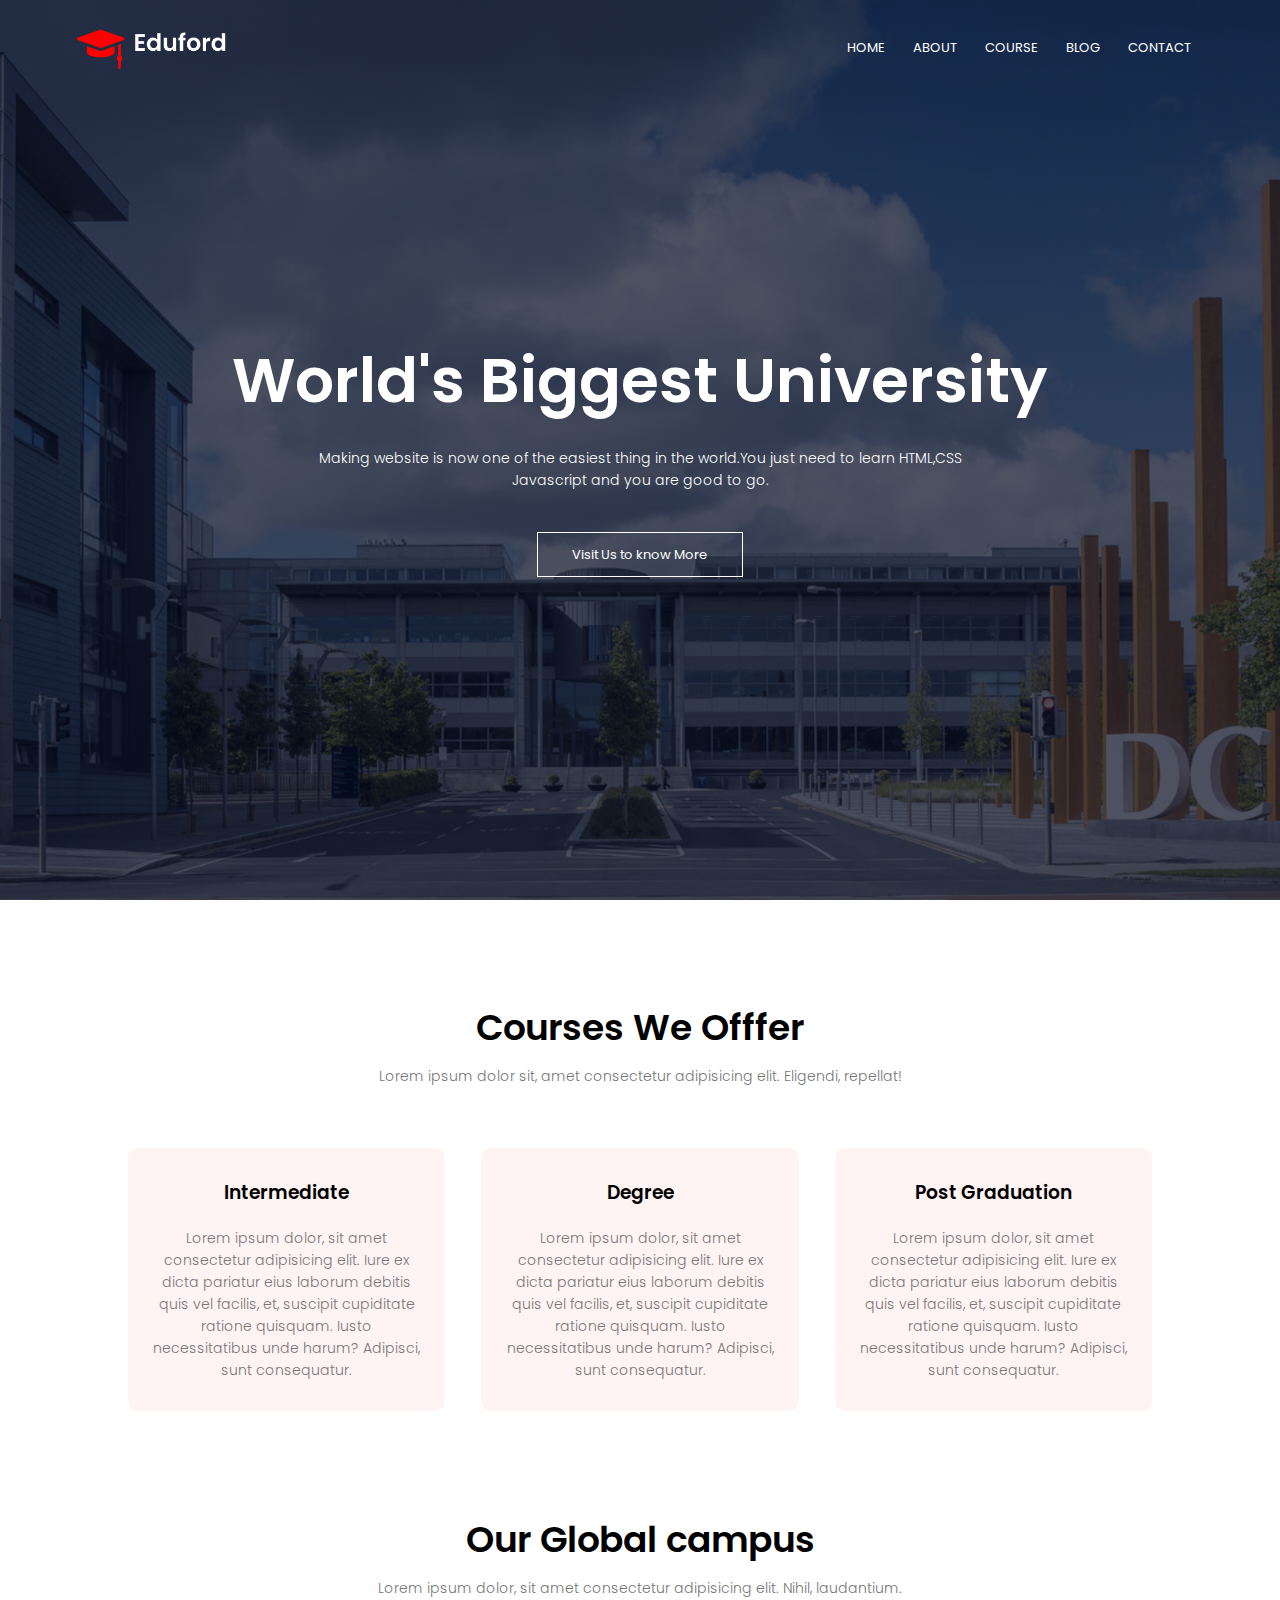
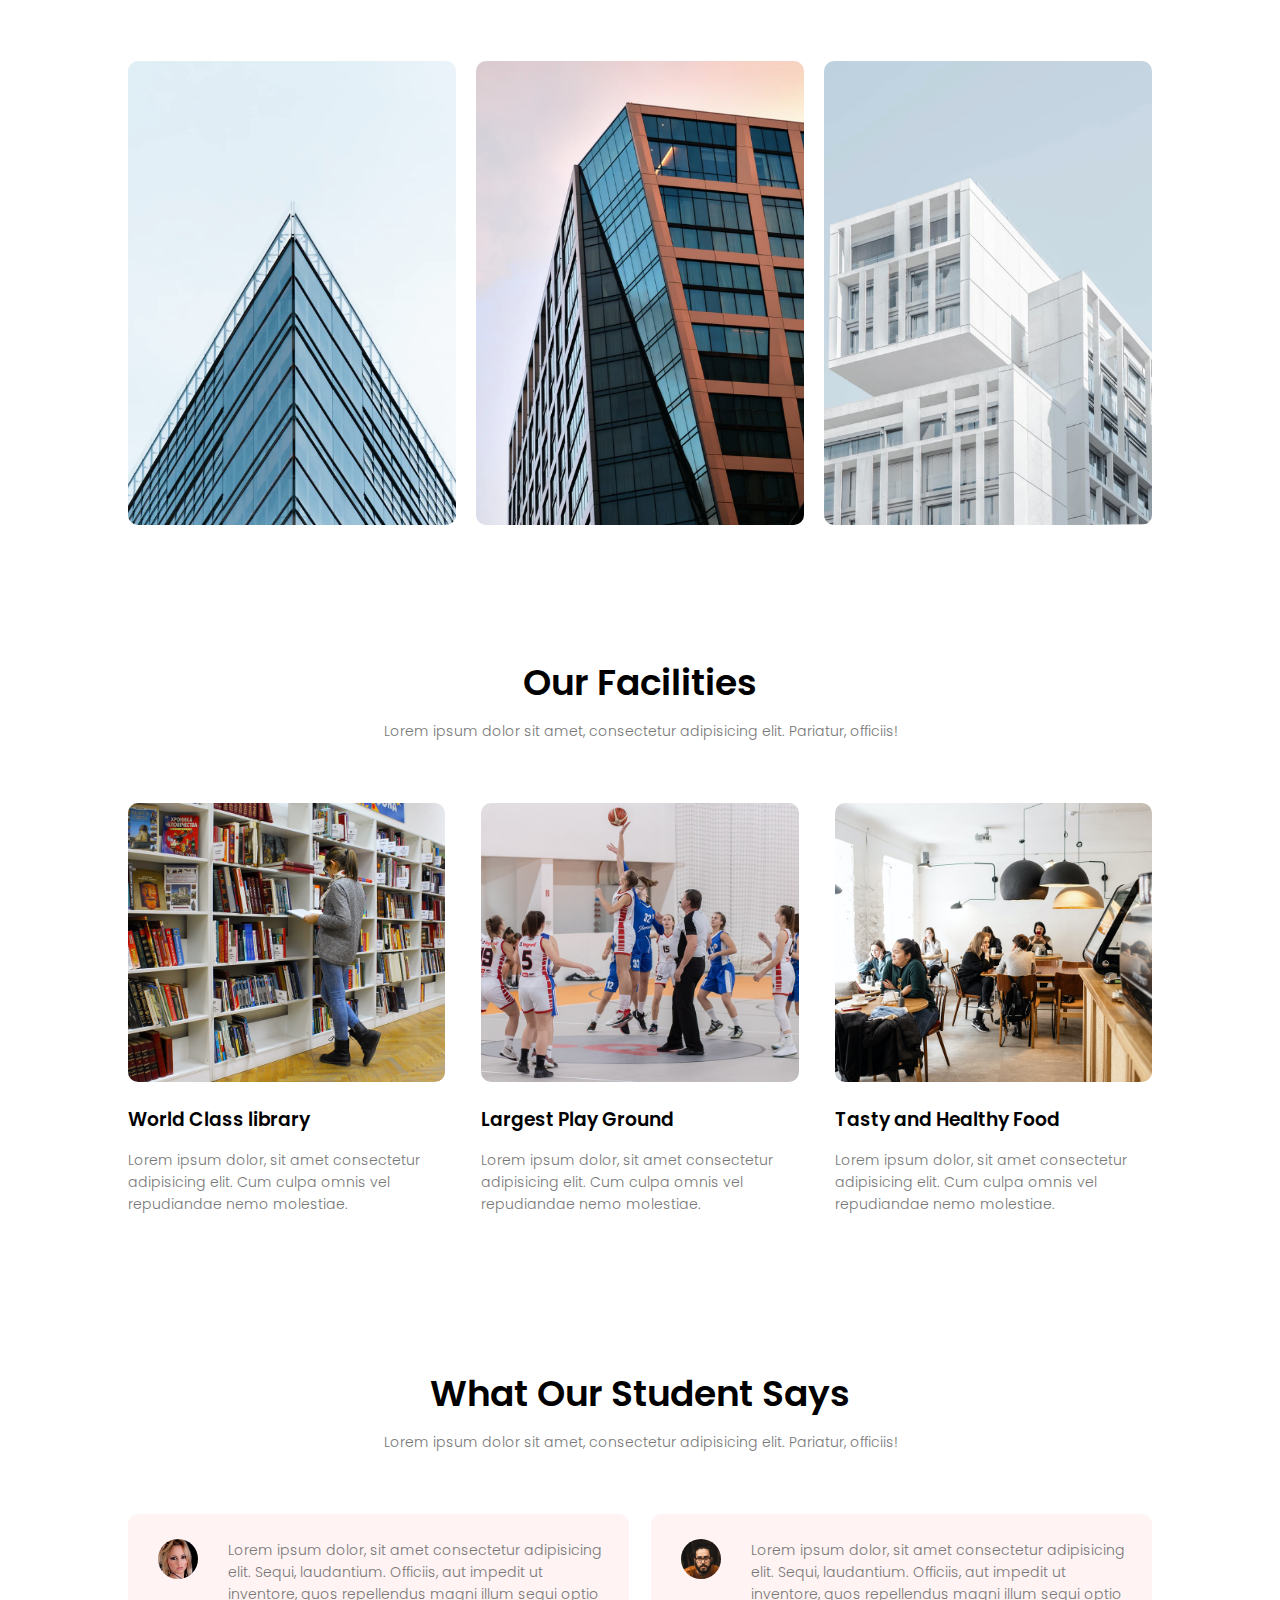
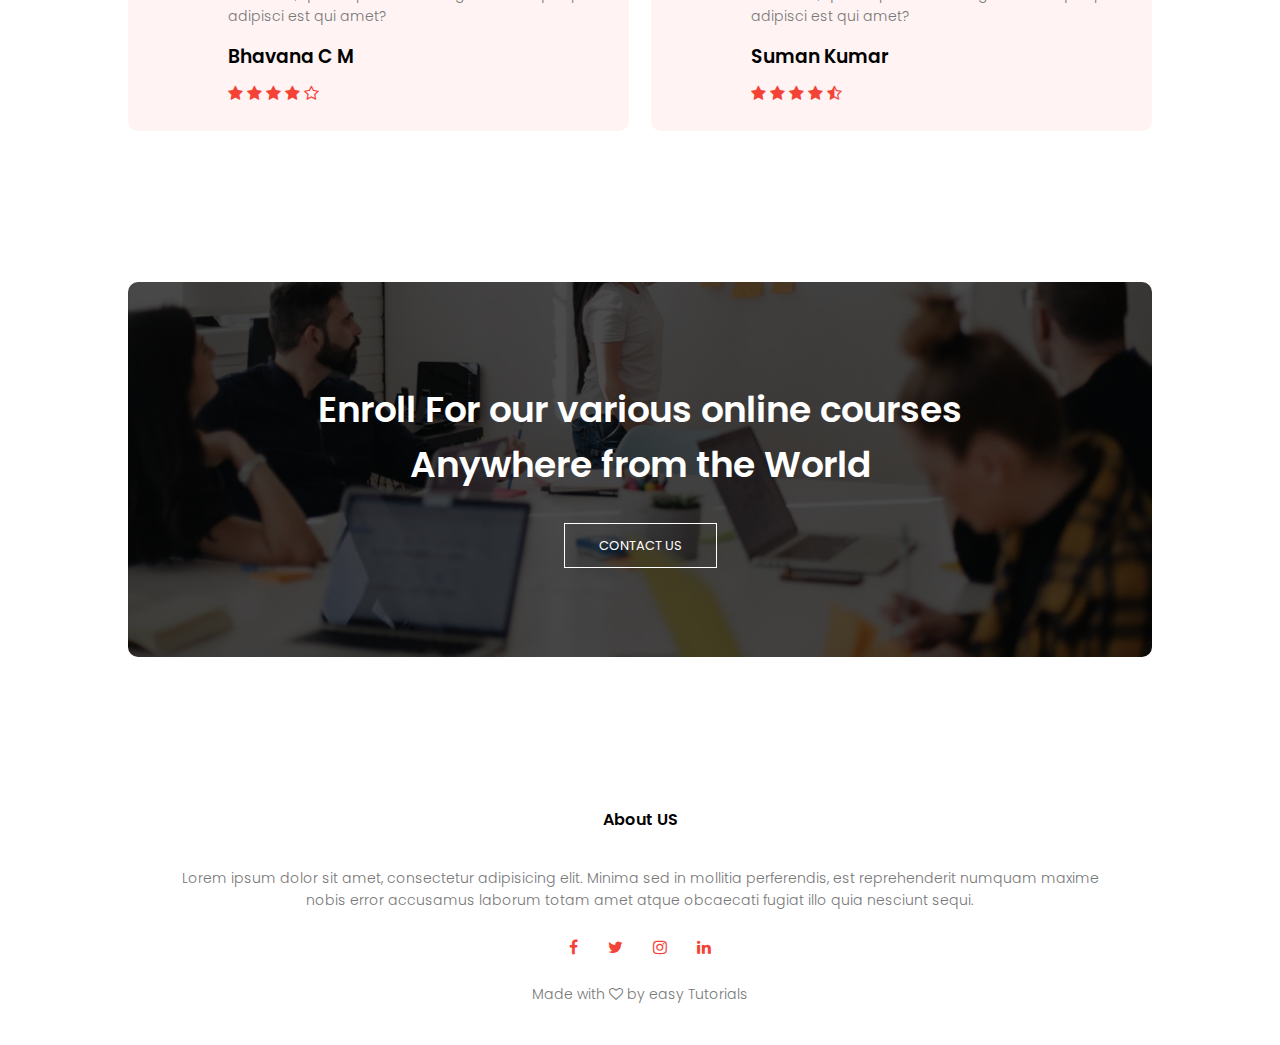
<file: index.html>
<!DOCTYPE html>
<html lang="en">
<head>
    <meta charset="UTF-8">
    <meta name="viewport" content="width=device-width, initial-scale=1.0">
    <link rel="stylesheet" href="style.css">
    <link rel="preconnect" href="https://fonts.googleapis.com">
<link rel="preconnect" href="https://fonts.gstatic.com">
<link href="https://fonts.googleapis.com/css2?family=Poppins:wght@300;400;600;700&display=swap" rel="stylesheet">
 <link rel="stylesheet" href="https://stackpath.bootstrapcdn.com/font-awesome/4.7.0/css/font-awesome.min.css">
</head>
<body>
    <section class="header">
        <nav>
            <a href="index.html"><img src="eduford_img/logo.png"></a>
            <div class="nav-links" id="navLinks">
                <i class="fa fa-times" onclick="hideMenu()"></i>
                <ul>
                    <li><a href="index.html">HOME </a></li>
                    <li><a href="about.html">ABOUT </a></li>
                    <li><a href="course.html">COURSE </a></li>
                    <li><a href="blog.html">BLOG </a></li>
                    <li><a href="contact.html">CONTACT </a></li>
                </ul>
            </div> 
            <i class="fa fa-bars" onclick="showMenu()"></i> 
        </nav>
        
<div class="text-box">
    <h1>World's Biggest University</h1>
    <p>Making website is now one of the easiest thing in the world.You just need to learn HTML,CSS<br>Javascript and you are good to go.</p>
    <a href="" class="hero-btn">Visit Us to know More</a>
</div>        
    </section>


    <!-----course-------->
    <section class="course">
        <h1> Courses We Offfer</h1>
        <P> Lorem ipsum dolor sit, amet consectetur adipisicing elit. Eligendi, repellat! </P>

        <div class="row">
            <div class="course-col">
                <h3>Intermediate</h3>
                <p>Lorem ipsum dolor, sit amet consectetur adipisicing elit. Iure ex dicta pariatur eius laborum debitis quis vel facilis, et, suscipit cupiditate ratione quisquam. Iusto necessitatibus unde harum? Adipisci, sunt consequatur.</p>
                 </div>
            <div class="course-col">
                <h3>Degree</h3>
                <p>Lorem ipsum dolor, sit amet consectetur adipisicing elit. Iure ex dicta pariatur eius laborum debitis quis vel facilis, et, suscipit cupiditate ratione quisquam. Iusto necessitatibus unde harum? Adipisci, sunt consequatur.</p>
                </div>
            <div class="course-col">
                <h3>Post Graduation</h3>
                <p>Lorem ipsum dolor, sit amet consectetur adipisicing elit. Iure ex dicta pariatur eius laborum debitis quis vel facilis, et, suscipit cupiditate ratione quisquam. Iusto necessitatibus unde harum? Adipisci, sunt consequatur.</p>
                </div>
        </div>

    </section>
<!------campus------->
<section class="campus">
    <h1> Our Global campus</h1>
    <p> Lorem ipsum dolor, sit amet consectetur adipisicing elit. Nihil, laudantium.</p>
    <div class="row">
        <div class="campus-col">
            <img src="eduford_img/london.png">
            <div class="layer">
                <h3>LONDON</h3>
            </div>
        </div>
        <div class="campus-col">
            <img src="eduford_img/newyork.png">
            <div class="layer">
                <h3>NEW YORK</h3>
            </div>
        </div>
        <div class="campus-col">
            <img src="eduford_img/washington.png">
            <div class="layer">
                <h3>WASHINGTON</h3>
            </div>
        </div>
    
    </div>
</section>

<!--------Facilitiessss-->
<section class="facilities">
    <h1> Our Facilities</h1>
    <p>Lorem ipsum dolor sit amet, consectetur adipisicing elit. Pariatur, officiis!</p>
    <div class="row">
        <div class="facilities-col">
            <img src="eduford_img/library.png">
            <h3> World Class library</h3>
            <p>Lorem ipsum dolor, sit amet consectetur adipisicing elit. Cum culpa omnis vel repudiandae nemo molestiae.</p>   
        </div>
        <div class="facilities-col">
            <img src="eduford_img/basketball.png">
            <h3> Largest Play Ground</h3>
            <p>Lorem ipsum dolor, sit amet consectetur adipisicing elit. Cum culpa omnis vel repudiandae nemo molestiae.</p>   
        </div>
        <div class="facilities-col">
            <img src="eduford_img/cafeteria.png">
            <h3> Tasty and Healthy Food</h3>
            <p>Lorem ipsum dolor, sit amet consectetur adipisicing elit. Cum culpa omnis vel repudiandae nemo molestiae.</p>   
        </div>
    </div>

</section>
<!-------testimonals--------->
<section class="testimonils">
    <h1> What Our Student Says</h1>
    <p>Lorem ipsum dolor sit amet, consectetur adipisicing elit. Pariatur, officiis!</p>
    <div class="row">
        <div class="testimonils-col">
            <img src="eduford_img/user1.jpg">
            <div>
                <p>Lorem ipsum dolor, sit amet consectetur adipisicing elit. Sequi, laudantium. Officiis, aut impedit ut inventore, quos repellendus magni illum sequi optio adipisci est qui amet?</p>
                <h3>Bhavana C M</h3>
                <i class="fa fa-star"></i>
                <i class="fa fa-star"></i>
                <i class="fa fa-star"></i>
                <i class="fa fa-star"></i>
                <i class="fa fa-star-o"></i>
            </div>
            </div>
            <div class="testimonils-col">
                <img src="eduford_img/user2.jpg">
                <div>
                    <p>Lorem ipsum dolor, sit amet consectetur adipisicing elit. Sequi, laudantium. Officiis, aut impedit ut inventore, quos repellendus magni illum sequi optio adipisci est qui amet?</p>
                    <h3>Suman Kumar</h3>
                    <i class="fa fa-star"></i>
                <i class="fa fa-star"></i>
                <i class="fa fa-star"></i>
                <i class="fa fa-star"></i>
                <i class="fa fa-star-half-o"></i>
                </div>
                </div>
    </div>
</section>


<!---------call to action------>
<section class="cta">
    <h1> Enroll For our various online courses <br>Anywhere from the World </h1>
    <a href="contact.html" class="hero-btn">CONTACT US</a>

</section>
<!---------Foooter5------>
<section class="footer">
    <h4>About US</h4>
    <p>Lorem ipsum dolor sit amet, consectetur adipisicing elit. Minima sed in mollitia perferendis, est reprehenderit numquam maxime<br> nobis error accusamus laborum totam amet atque obcaecati fugiat illo quia nesciunt sequi.</p>
    <div class="icons">
        <i class="fa fa-facebook"></i>
        <i class="fa fa-twitter"></i>
        <i class="fa fa-instagram"></i>
        <i class="fa fa-linkedin"></i>
    </div>
    <p> Made with <i class="fa fa-heart-o"></i> by easy Tutorials</p>
</section>






<!------------JavaScript toggle menu--------->

 <script>
    var navLinks= document.getElementById("navLinks");
    function showMenu(){
        navLinks.style.right="0"
    }
    function hideMenu(){
        navLinks.style.right="-200px"
    }


 </script>   
</body>
</html>
</file>
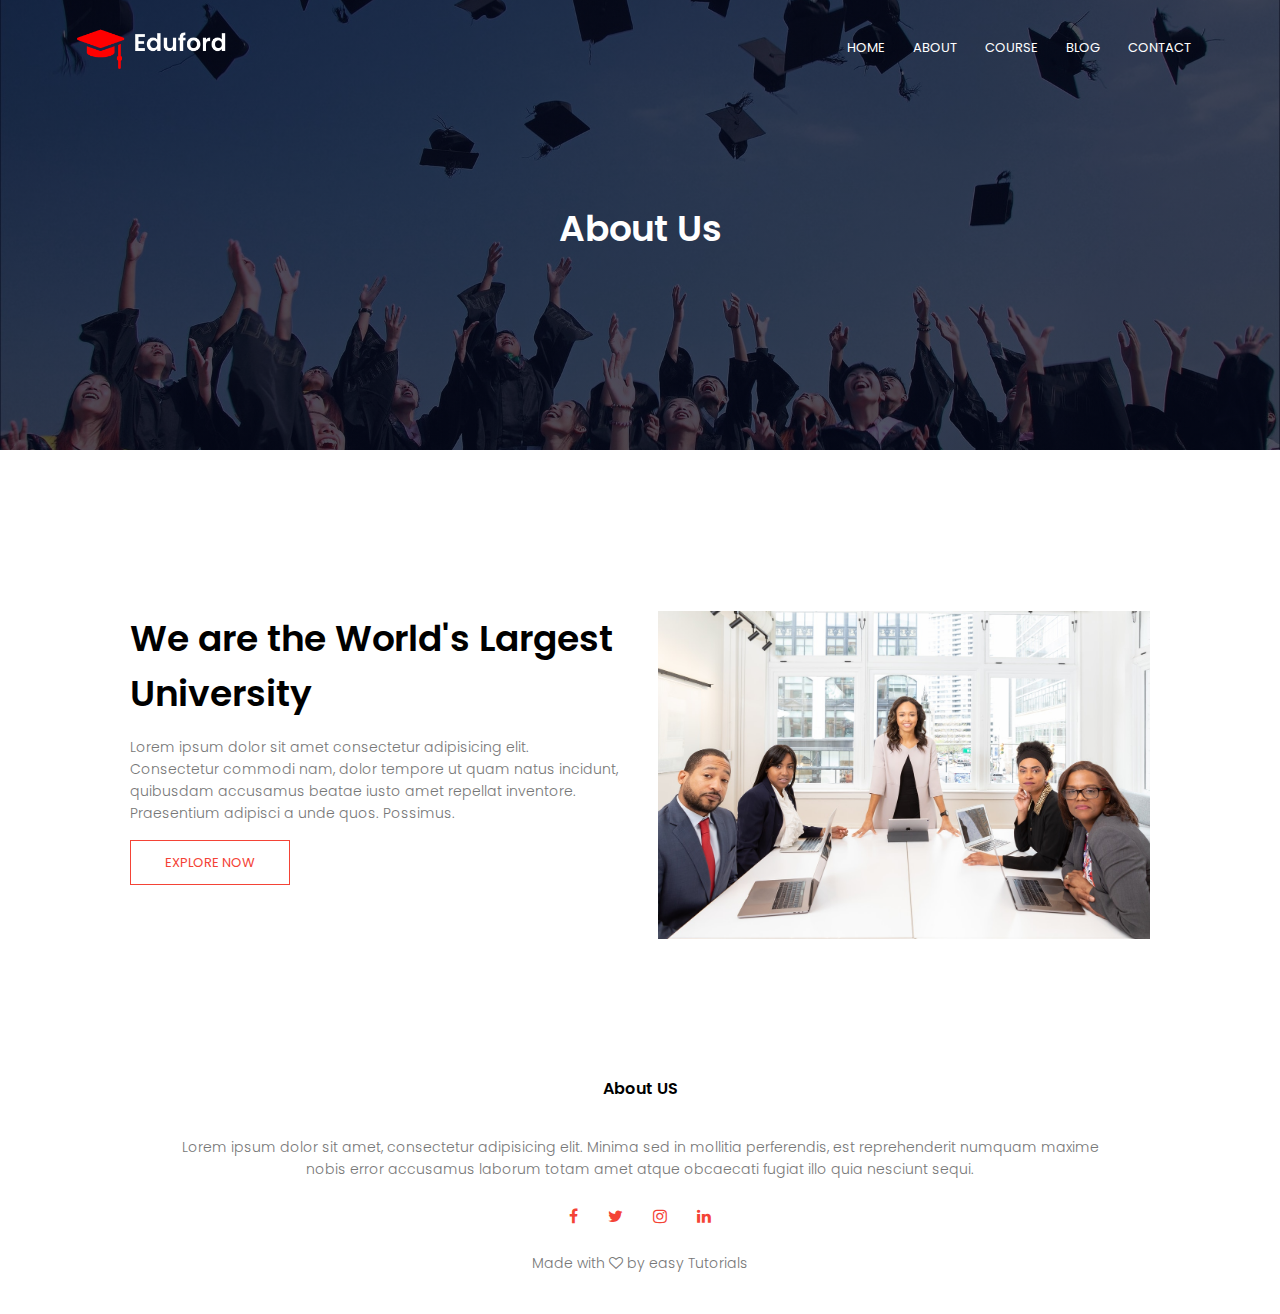
<file: about.html>
<!DOCTYPE html>
<html lang="en">
<head>
    <meta charset="UTF-8">
    <meta name="viewport" content="width=device-width, initial-scale=1.0">
    <link rel="stylesheet" href="style.css">
    <link rel="preconnect" href="https://fonts.googleapis.com">
<link rel="preconnect" href="https://fonts.gstatic.com">
<link href="https://fonts.googleapis.com/css2?family=Poppins:wght@300;400;600;700&display=swap" rel="stylesheet">
 <link rel="stylesheet" href="https://stackpath.bootstrapcdn.com/font-awesome/4.7.0/css/font-awesome.min.css">
</head>
<body>
    <section class="sub-header">
        <nav>
            <a href="index.html"><img src="eduford_img/logo.png"></a>
            <div class="nav-links" id="navLinks">
                <i class="fa fa-times" onclick="hideMenu()"></i>
                <ul>
                    <li><a href="index.html">HOME </a></li>
                    <li><a href="about.html">ABOUT </a></li>
                    <li><a href="course.html">COURSE </a></li>
                    <li><a href="blog.html">BLOG </a></li>
                    <li><a href="contact.html">CONTACT </a></li>
                </ul>
            </div> 
            <i class="fa fa-bars" onclick="showMenu()"></i> 
        </nav>
        <h1>About Us</h1>
    </section>
    <!----------about us content------>
    <section class="about-us">
        <div class="row">
            <div class="about-col">
                <h1>We are the World's Largest University</h1>
                <p>Lorem ipsum dolor sit amet consectetur adipisicing elit. Consectetur commodi nam, dolor tempore ut quam natus incidunt, quibusdam accusamus beatae iusto amet repellat inventore. Praesentium adipisci a unde quos. Possimus.</p>
                <a href="" class="hero-btn red-btn">EXPLORE NOW</a>
            </div>
            <div class="about-col">
                <img src="eduford_img/about.jpg">
            </div>
        </div>

    </section>

<!---------Foooter5------>
<section class="footer">
    <h4>About US</h4>
    <p>Lorem ipsum dolor sit amet, consectetur adipisicing elit. Minima sed in mollitia perferendis, est reprehenderit numquam maxime<br> nobis error accusamus laborum totam amet atque obcaecati fugiat illo quia nesciunt sequi.</p>
    <div class="icons">
        <i class="fa fa-facebook"></i>
        <i class="fa fa-twitter"></i>
        <i class="fa fa-instagram"></i>
        <i class="fa fa-linkedin"></i>
    </div>
    <p> Made with <i class="fa fa-heart-o"></i> by easy Tutorials</p>
</section>






<!------------JavaScript toggle menu--------->

 <script>
    var navLinks= document.getElementById("navLinks");
    function showMenu(){
        navLinks.style.right="0"
    }
    function hideMenu(){
        navLinks.style.right="-200px"
    }


 </script>   
</body>
</html>
</file>
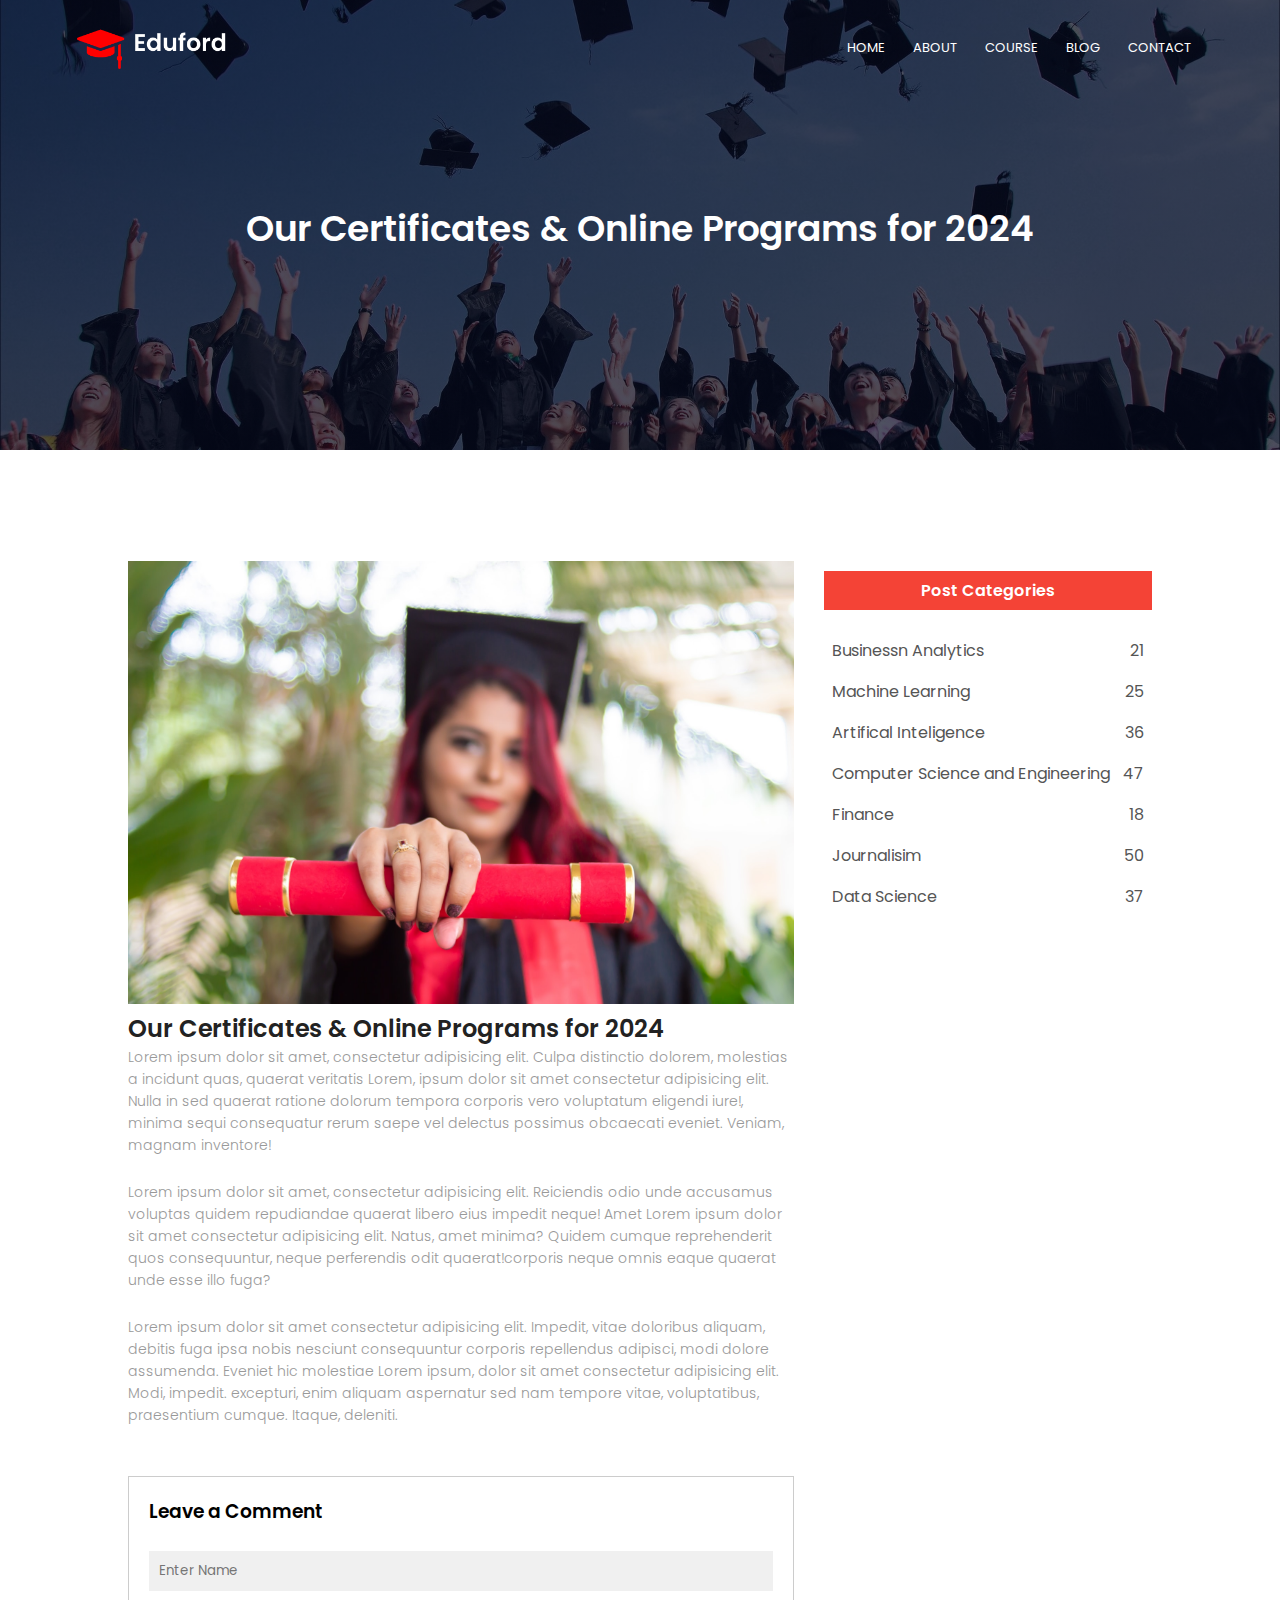
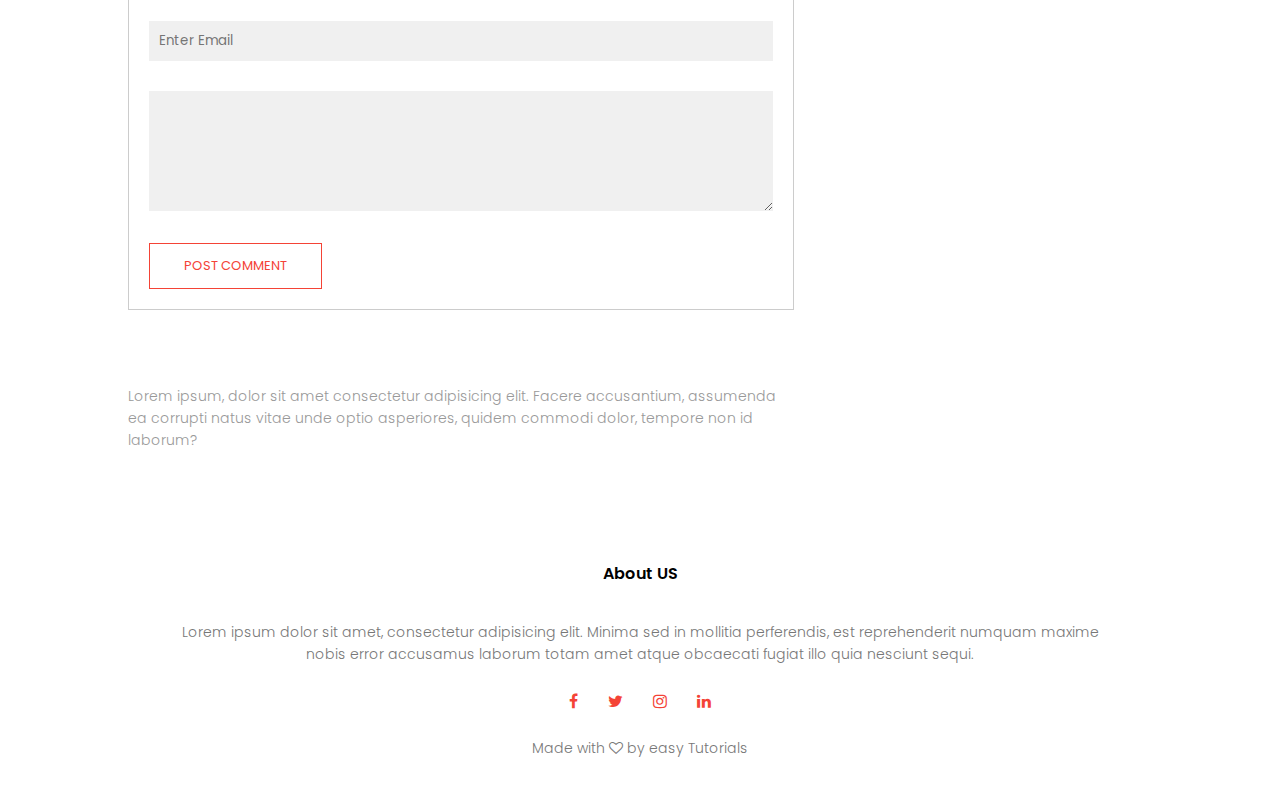
<file: blog.html>
<!DOCTYPE html>
<html lang="en">
<head>
    <meta charset="UTF-8">
    <meta name="viewport" content="width=device-width, initial-scale=1.0">
    <link rel="stylesheet" href="style.css">
    <link rel="preconnect" href="https://fonts.googleapis.com">
<link rel="preconnect" href="https://fonts.gstatic.com">
<link href="https://fonts.googleapis.com/css2?family=Poppins:wght@300;400;600;700&display=swap" rel="stylesheet">
 <link rel="stylesheet" href="https://stackpath.bootstrapcdn.com/font-awesome/4.7.0/css/font-awesome.min.css">
</head>
<body>
    <section class="sub-header">
        <nav>
            <a href="index.html"><img src="eduford_img/logo.png"></a>
            <div class="nav-links" id="navLinks">
                <i class="fa fa-times" onclick="hideMenu()"></i>
                <ul>
                    <li><a href="index.html">HOME </a></li>
                    <li><a href="about.html">ABOUT </a></li>
                    <li><a href="course.html">COURSE </a></li>
                    <li><a href="blog.html">BLOG </a></li>
                    <li><a href="contact.html">CONTACT </a></li>
                </ul>
            </div> 
            <i class="fa fa-bars" onclick="showMenu()"></i> 
        </nav>
        <h1>Our Certificates & Online Programs for 2024</h1>
    </section>   
<!------Blog page------->
<section class="blog-content">
    <div class="row">
        <div class="blog-left">
        <img src="eduford_img/certificate.jpg">
        <h2>Our Certificates & Online Programs for 2024</h2>
        <p>Lorem ipsum dolor sit amet, consectetur adipisicing elit. Culpa distinctio dolorem, molestias a incidunt quas, quaerat veritatis Lorem, ipsum dolor sit amet consectetur adipisicing elit. Nulla in sed quaerat ratione dolorum tempora corporis vero voluptatum eligendi iure!, minima sequi consequatur rerum saepe vel delectus possimus obcaecati eveniet. Veniam, magnam inventore!</p>
        <br>
        <p>Lorem ipsum dolor sit amet, consectetur adipisicing elit. Reiciendis odio unde accusamus voluptas quidem repudiandae quaerat libero eius impedit neque! Amet Lorem ipsum dolor sit amet consectetur adipisicing elit. Natus, amet minima? Quidem cumque reprehenderit quos consequuntur, neque perferendis odit quaerat!corporis neque omnis eaque quaerat unde esse illo fuga?</p>
        <br>
        <p>Lorem ipsum dolor sit amet consectetur adipisicing elit. Impedit, vitae doloribus aliquam, debitis fuga ipsa nobis nesciunt consequuntur corporis repellendus adipisci, modi dolore assumenda. Eveniet hic molestiae Lorem ipsum, dolor sit amet consectetur adipisicing elit. Modi, impedit. excepturi, enim aliquam aspernatur sed nam tempore vitae, voluptatibus, praesentium cumque. Itaque, deleniti.</p>
        <div class="comment-box">
            <h3>Leave a Comment</h3>
            <form class="comment-form">
                <input type="text" placeholder="Enter Name">
                <input type="email" placeholder="Enter Email">
                <textarea rows="5" placeholder="Your Comment">
                </textarea>
                <button type="submit" class="hero-btn red-btn">POST COMMENT</button>
            </form>
        </div>
        <br>
        <p>Lorem ipsum, dolor sit amet consectetur adipisicing elit. Facere accusantium, assumenda ea corrupti natus vitae unde optio asperiores, quidem commodi dolor, tempore non id laborum?</p>
   
    </div>
    <div class="blog-rigth">
    <h3>Post Categories</h3>
    <div>
        <span>Businessn Analytics</span>
        <span>21</span>
    </div>
    <div>
        <span>Machine Learning</span>
        <span>25</span>
    </div>
    <div>
        <span>Artifical Inteligence</span>
        <span>36</span>
    </div>
    <div>
        <span>Computer Science and Engineering</span>
        <span>47</span>
    </div>
    <div>
        <span>Finance</span>
        <span>18</span>
    </div>
    <div>
        <span>Journalisim</span>
        <span>50</span>
    </div>
    <div>
        <span>Data Science</span>
        <span>37</span>
    </div>
   </div>
</div>
</section>
<!---------Foooter5------>
<section class="footer">
    <h4>About US</h4>
    <p>Lorem ipsum dolor sit amet, consectetur adipisicing elit. Minima sed in mollitia perferendis, est reprehenderit numquam maxime<br> nobis error accusamus laborum totam amet atque obcaecati fugiat illo quia nesciunt sequi.</p>
    <div class="icons">
        <i class="fa fa-facebook"></i>
        <i class="fa fa-twitter"></i>
        <i class="fa fa-instagram"></i>
        <i class="fa fa-linkedin"></i>
    </div>
    <p> Made with <i class="fa fa-heart-o"></i> by easy Tutorials</p>
</section>



<!------------JavaScript toggle menu--------->

 <script>
    var navLinks= document.getElementById("navLinks");
    function showMenu(){
        navLinks.style.right="0"
    }
    function hideMenu(){
        navLinks.style.right="-200px"
    }


 </script>   
</body>
</html>
</file>
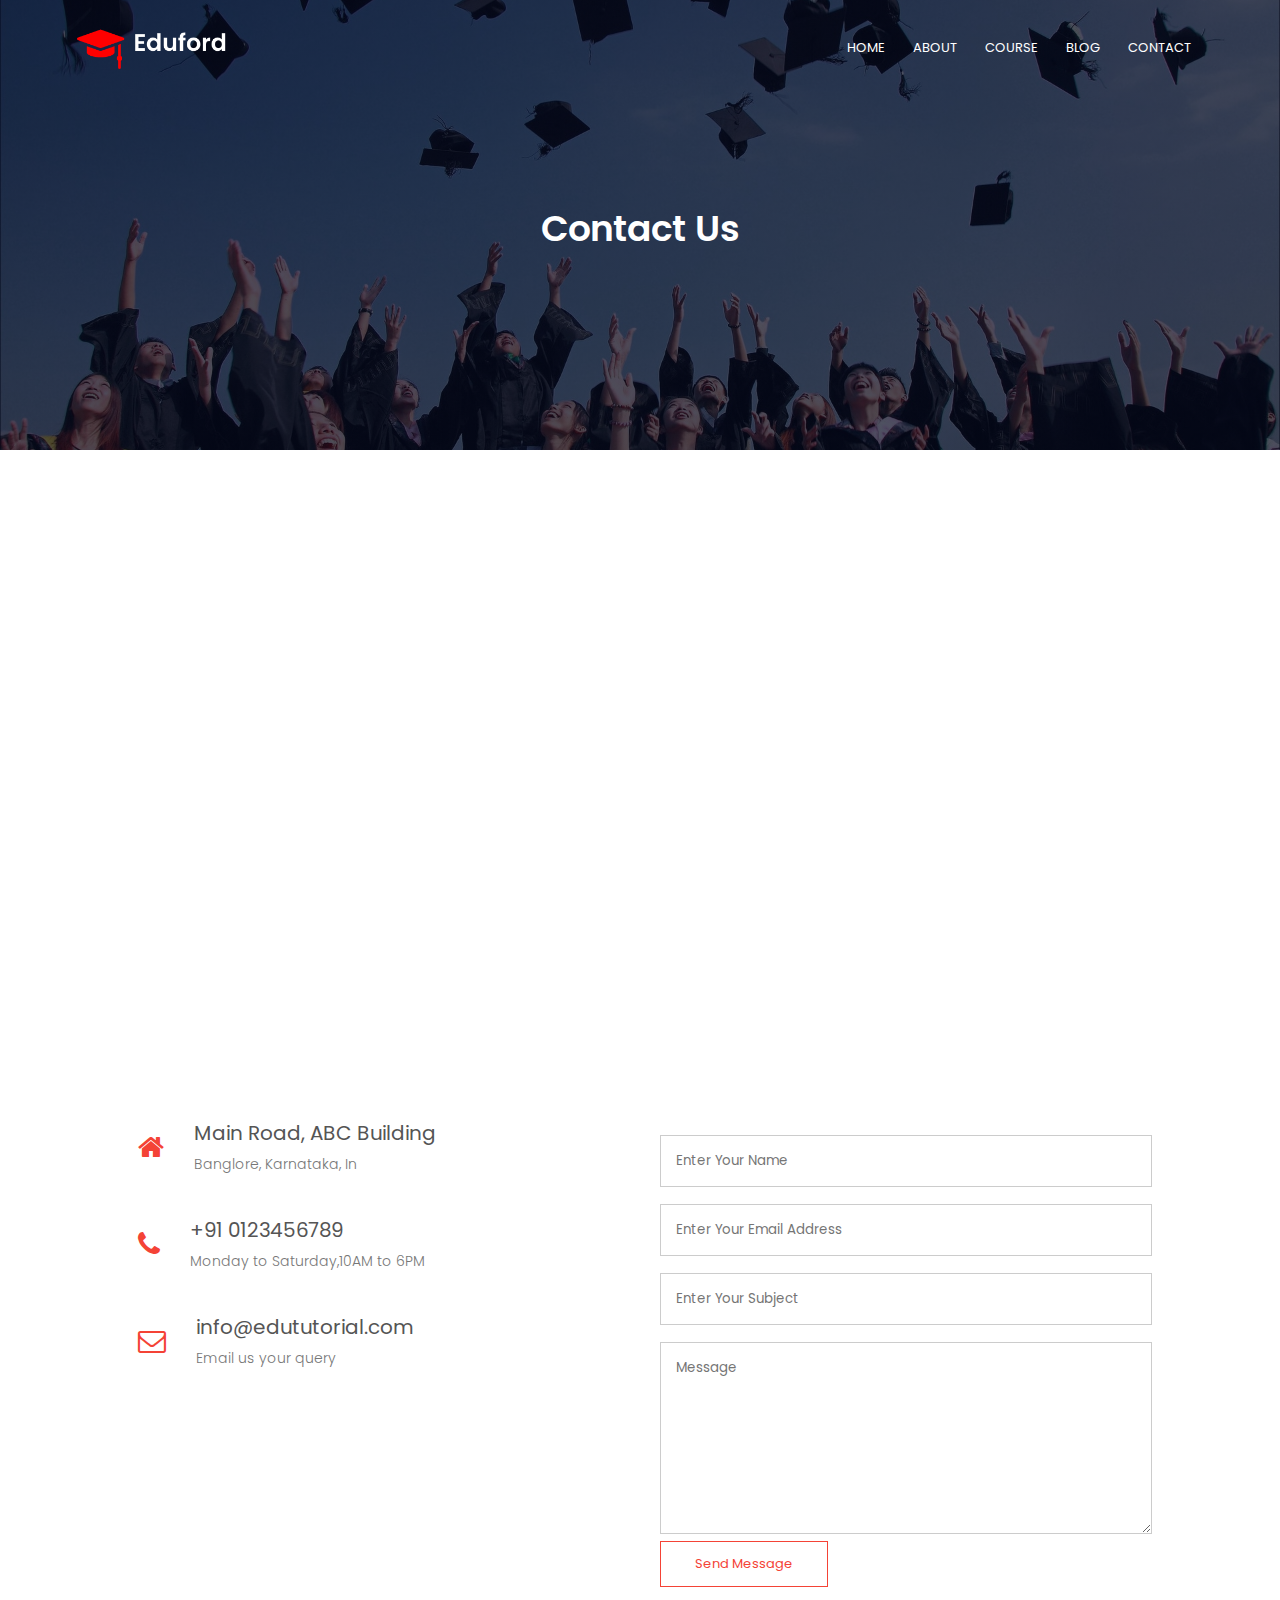
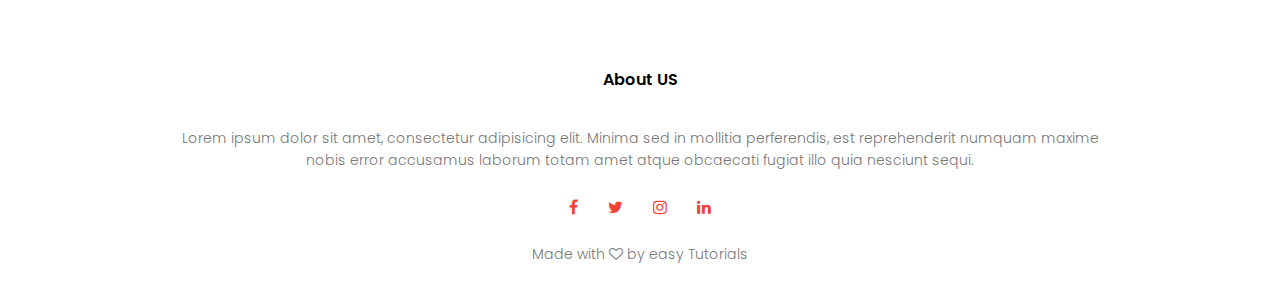
<file: contact.html>
<!DOCTYPE html>
<html lang="en">
<head>
    <meta charset="UTF-8">
    <meta name="viewport" content="width=device-width, initial-scale=1.0">
    <link rel="stylesheet" href="style.css">
    <link rel="preconnect" href="https://fonts.googleapis.com">
<link rel="preconnect" href="https://fonts.gstatic.com">
<link href="https://fonts.googleapis.com/css2?family=Poppins:wght@300;400;600;700&display=swap" rel="stylesheet">
 <link rel="stylesheet" href="https://stackpath.bootstrapcdn.com/font-awesome/4.7.0/css/font-awesome.min.css">
</head>
<body>
    <section class="sub-header">
        <nav>
            <a href="index.html"><img src="eduford_img/logo.png"></a>
            <div class="nav-links" id="navLinks">
                <i class="fa fa-times" onclick="hideMenu()"></i>
                <ul>
                    <li><a href="index.html">HOME </a></li>
                    <li><a href="about.html">ABOUT </a></li>
                    <li><a href="contact.html">COURSE </a></li>
                    <li><a href="blog.html">BLOG </a></li>
                    <li><a href="contact.html">CONTACT </a></li>
                </ul>
            </div> 
            <i class="fa fa-bars" onclick="showMenu()"></i> 
        </nav>
        <h1>Contact Us</h1>
    </section>
    <!----------conatct us content------>
    <section class="location">
        <iframe src="https://www.google.com/maps/embed?pb=!1m18!1m12!1m3!1d15549.710710175294!2d77.709312!3d13.0084149!2m3!1f0!2f0!3f0!3m2!1i1024!2i768!4f13.1!3m3!1m2!1s0x3bae11aeab858e35%3A0xf8f534df379561ed!2sCambridge%20Institute%20of%20Technology%20-%20CIT!5e0!3m2!1sen!2sin!4v1725689286253!5m2!1sen!2sin" width="600" height="450" style="border:0;" allowfullscreen="" loading="lazy" referrerpolicy="no-referrer-when-downgrade"></iframe>

    </section>
    <section class="contact-us">
        <div class="row">
        <div class="contact-col">
            <div>
                <i class="fa fa-home"></i>
                <span>
                    <h5>Main Road, ABC Building</h5>
                    <p>Banglore, Karnataka, In</p>
                </span>
            </div>
            <div>
                <i class="fa fa-phone"></i>
                <span>
                    <h5>+91 0123456789</h5>
                    <p>Monday to Saturday,10AM to 6PM</p>
                </span>
            </div>
            <div>
                <i class="fa fa-envelope-o"></i>
                <span>
                    <h5>info@edututorial.com</h5>
                    <p>Email us your query</p>
                </span>
                </div>
            </div>
            <div class="contact-col">
            <form action="form-handler.php" method="post">
                <input type="text" name="name" placeholder="Enter Your Name" required>
                <input type="email" email="email" placeholder="Enter Your Email Address" required>
                <input type="text" name="subject" placeholder="Enter Your Subject" required>
                <textarea rows="8" name="message" placeholder="Message" required></textarea>
                <button type="submit" class="hero-btn red-btn" >Send Message</button>
            </form>
        </div>
        </div>
    </section>
    
<!---------Foooter5------>
<section class="footer">
    <h4>About US</h4>
    <p>Lorem ipsum dolor sit amet, consectetur adipisicing elit. Minima sed in mollitia perferendis, est reprehenderit numquam maxime<br> nobis error accusamus laborum totam amet atque obcaecati fugiat illo quia nesciunt sequi.</p>
    <div class="icons">
        <i class="fa fa-facebook"></i>
        <i class="fa fa-twitter"></i>
        <i class="fa fa-instagram"></i>
        <i class="fa fa-linkedin"></i>
    </div>
    <p> Made with <i class="fa fa-heart-o"></i> by easy Tutorials</p>
</section>


<!------------JavaScript toggle menu--------->

 <script>
    var navLinks= document.getElementById("navLinks");
    function showMenu(){
        navLinks.style.right="0"
    }
    function hideMenu(){
        navLinks.style.right="-200px"
    }


 </script>   
</body>
</html>
</file>
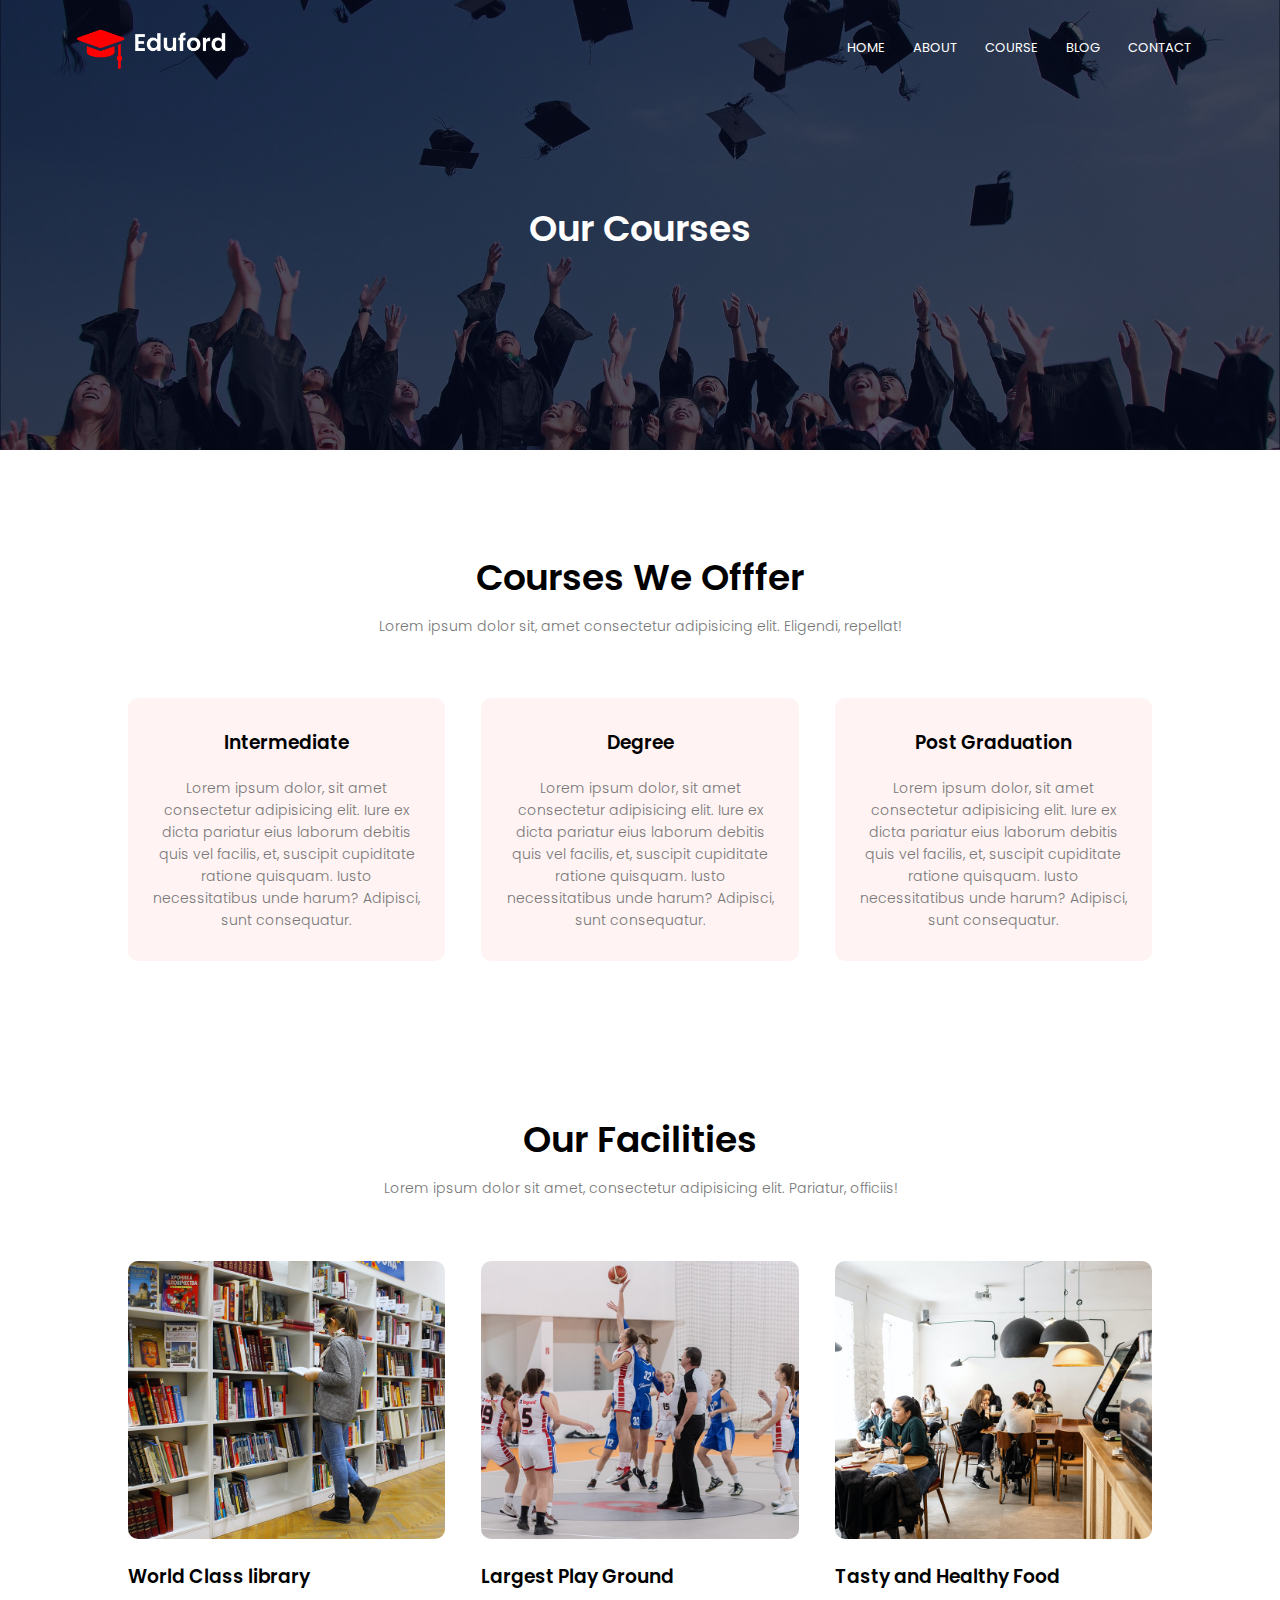
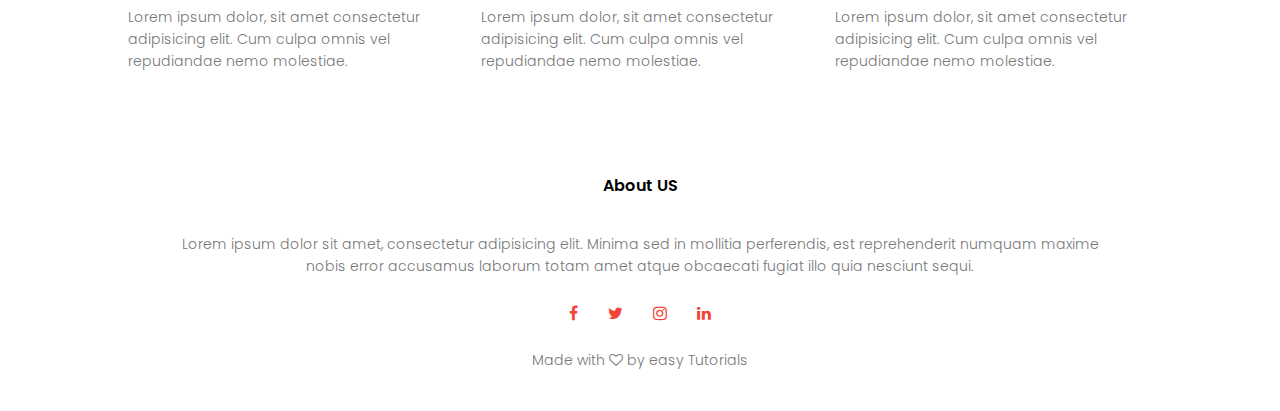
<file: course.html>
<!DOCTYPE html>
<html lang="en">
<head>
    <meta charset="UTF-8">
    <meta name="viewport" content="width=device-width, initial-scale=1.0">
    <link rel="stylesheet" href="style.css">
    <link rel="preconnect" href="https://fonts.googleapis.com">
<link rel="preconnect" href="https://fonts.gstatic.com">
<link href="https://fonts.googleapis.com/css2?family=Poppins:wght@300;400;600;700&display=swap" rel="stylesheet">
 <link rel="stylesheet" href="https://stackpath.bootstrapcdn.com/font-awesome/4.7.0/css/font-awesome.min.css">
</head>
<body>
    <section class="sub-header">
        <nav>
            <a href="index.html"><img src="eduford_img/logo.png"></a>
            <div class="nav-links" id="navLinks">
                <i class="fa fa-times" onclick="hideMenu()"></i>
                <ul>
                    <li><a href="index.html">HOME </a></li>
                    <li><a href="about.html">ABOUT </a></li>
                    <li><a href="course.html">COURSE </a></li>
                    <li><a href="blog.html">BLOG </a></li>
                    <li><a href="contact.html">CONTACT </a></li>
                </ul>
            </div> 
            <i class="fa fa-bars" onclick="showMenu()"></i> 
        </nav>
        <h1>Our Courses</h1>
    </section>
    <!----------Our courses content------>
    <section class="course">
        <h1> Courses We Offfer</h1>
        <P> Lorem ipsum dolor sit, amet consectetur adipisicing elit. Eligendi, repellat! </P>

        <div class="row">
            <div class="course-col">
                <h3>Intermediate</h3>
                <p>Lorem ipsum dolor, sit amet consectetur adipisicing elit. Iure ex dicta pariatur eius laborum debitis quis vel facilis, et, suscipit cupiditate ratione quisquam. Iusto necessitatibus unde harum? Adipisci, sunt consequatur.</p>
                 </div>
            <div class="course-col">
                <h3>Degree</h3>
                <p>Lorem ipsum dolor, sit amet consectetur adipisicing elit. Iure ex dicta pariatur eius laborum debitis quis vel facilis, et, suscipit cupiditate ratione quisquam. Iusto necessitatibus unde harum? Adipisci, sunt consequatur.</p>
                </div>
            <div class="course-col">
                <h3>Post Graduation</h3>
                <p>Lorem ipsum dolor, sit amet consectetur adipisicing elit. Iure ex dicta pariatur eius laborum debitis quis vel facilis, et, suscipit cupiditate ratione quisquam. Iusto necessitatibus unde harum? Adipisci, sunt consequatur.</p>
                </div>
        </div>

    </section>
    <!--------Facilitiessss-->
<section class="facilities">
    <h1> Our Facilities</h1>
    <p>Lorem ipsum dolor sit amet, consectetur adipisicing elit. Pariatur, officiis!</p>
    <div class="row">
        <div class="facilities-col">
            <img src="eduford_img/library.png">
            <h3> World Class library</h3>
            <p>Lorem ipsum dolor, sit amet consectetur adipisicing elit. Cum culpa omnis vel repudiandae nemo molestiae.</p>   
        </div>
        <div class="facilities-col">
            <img src="eduford_img/basketball.png">
            <h3> Largest Play Ground</h3>
            <p>Lorem ipsum dolor, sit amet consectetur adipisicing elit. Cum culpa omnis vel repudiandae nemo molestiae.</p>   
        </div>
        <div class="facilities-col">
            <img src="eduford_img/cafeteria.png">
            <h3> Tasty and Healthy Food</h3>
            <p>Lorem ipsum dolor, sit amet consectetur adipisicing elit. Cum culpa omnis vel repudiandae nemo molestiae.</p>   
        </div>
    </div>

</section>

<!---------Foooter5------>
<section class="footer">
    <h4>About US</h4>
    <p>Lorem ipsum dolor sit amet, consectetur adipisicing elit. Minima sed in mollitia perferendis, est reprehenderit numquam maxime<br> nobis error accusamus laborum totam amet atque obcaecati fugiat illo quia nesciunt sequi.</p>
    <div class="icons">
        <i class="fa fa-facebook"></i>
        <i class="fa fa-twitter"></i>
        <i class="fa fa-instagram"></i>
        <i class="fa fa-linkedin"></i>
    </div>
    <p> Made with <i class="fa fa-heart-o"></i> by easy Tutorials</p>
</section>






<!------------JavaScript toggle menu--------->

 <script>
    var navLinks= document.getElementById("navLinks");
    function showMenu(){
        navLinks.style.right="0"
    }
    function hideMenu(){
        navLinks.style.right="-200px"
    }


 </script>   
</body>
</html>
</file>
<file: style.css>
*{
    margin: 0;
    padding: 0;
    font-family: 'Poppins',sans-serif; 
}
.header{
    min-height: 100vh;
    width: 100%;
    background-image: linear-gradient(rgba(4,9,30,0.7),rgba(4,9,30,0.7)),url(eduford_img/banner.png);
    background-position: center;
    background-size: cover;
    position: relative;
}
nav{
    display: flex;
    padding: 2% 6%;
    justify-content: space-between;
}
nav img{
    width: 150px;
}
.nav-links{
    flex: 1;
    text-align: right;
}
.nav-links ul li{
    list-style: none;
    display: inline-block;
    padding: 8px 12px;
    position: relative;
}
.nav-links ul li a{
    color: #fff;
    text-decoration: none;
    font-size: 13px;
}
.nav-links ul li::after{
    content: '';
    width: 0%;
    height: 2px;
    background: #f44336;
    display: block;
    margin: auto;
    transition: 0.5s;
}
.nav-links ul li:hover::after{
    width: 100%;
}
.text-box{
    width: 90%;
    color: #fff;
    position: absolute;
    top: 50%;
    left: 50%;
    transform: translate(-50%,-50%);
    text-align: center;
}
.text-box h1{
    font-size: 62px;
}
.text-box p{
    margin: 10px 0 40px;
    font-size: 14px;
    color: #fff;
}
.hero-btn{
    display: inline;
    text-decoration: none;
    color: #fff;
    border: 1px solid #fff;
    padding: 12px 34px;
    font-size: 13px;
    background: transparent;
    position: relative;
    cursor: pointer;
}
.hero-btn:hover{
    border: 1px solid #f44336;
    background: #f44336;
    transition: 1s;
}
nav .fa{
    display: none;
}
@media(max-width:700px){
    .text-box h1{
        font-size: 20px;
    }
    .nav-links ul li{
        display: block;
    }
    .nav-links{
        position: fixed;
        background: #f44336;
        height: 100vh;
        width: 200px;
        top: 0;
        right: -200px;
        text-align: left;
        z-index: 2;
        transition: 0.5s;
    }
    nav .fa{
       display: block;
       color: #fff;
       margin: 10px;
       font-size: 22px;
       cursor: pointer; 
    }
    .nav-links ul{
        padding: 30px;
    }
}

/*------course----*/
.course{
    width: 80%;
    margin: auto;
    text-align: center;
    padding-top: 100px ;
}
h1{
    font-size: 36px;
    font-weight: 600;
}
p{
    color: #777;
    font-size: 14px;
    font-weight: 300;
    line-height: 22px;
    padding: 10px;
}
.row{
    margin-top: 5%;
    display: flex;
    justify-content: space-between;

}
.course-col{
    flex-basis: 31%;
    background: #fff3f3;
    border-radius: 10px;
    margin-bottom: 5%;
    padding: 20px 12px;
    box-sizing:border-box;
}
h3{
    text-align: center;
    font-weight: 600;
    margin: 10px 0;
}
.course-col:hover{
    box-shadow: 0 0 20px 0px rgba(0,0,0,0.2);
}
@media(max-width:700px){
    .row{
        flex-direction: column;
    }
}
/*------campus------*/
.campus{
    width: 80%;
    margin: auto;
    text-align: center;
    padding-top: 50px;

}
.campus-col{
    flex-basis: 32%;
    border-radius: 10px;
    margin-bottom: 30px;
    position: relative;
    overflow: hidden;
}
.campus-col img{
    width: 100%;
    display: block;
}
.layer{
    background: transparent;
    height: 100%;
    width: 100%;
    position: absolute;
    top: 0;
    left: 0;
    transition: 0.5s;
}
.layer:hover{
    background: rgba(226,0,0,0.7);
}
.layer h3{
    width: 100%;
    font-weight: 500;
    color: #fff;
    font-size: 26px;
    bottom: 0;
    left: 50%;
    transform: translateX(-50%);
    position: absolute;
    opacity: 0;
    transition: 1s;
}
.layer:hover h3{
    bottom: 49%;
    opacity: 1;
}
/*------Facilities----*/
.facilities{
    width: 80%;
    margin: auto;
    text-align: center;
    padding-top: 100px;
}
.facilities-col{
    flex-basis: 31%;
    border-radius: 10px;
    margin-bottom: 5%;
    text-align: left;
}
.facilities-col img{
    width: 100%;
    border-radius: 10px;
}
.facilities-col p{
    padding: 0;   
}
.facilities-col h3{
    margin-top: 16px;
    margin-bottom: 15px;
    text-align: left;
}

/*------testimonils-----*/
.testimonils{
    width: 80%;
    margin: auto;
    padding-top: 100px;
    text-align: center;
}
.testimonils-col{
    flex-basis: 44%;
    border-radius: 10px;
    margin-bottom: 5%;
    text-align: left;
    background: #fff3f3;
    padding: 25px;
    cursor: pointer;
    display: flex;
}
.testimonils-col img{
    height: 40px;
    margin-left: 5px;
    margin-right: 30px;
    border-radius: 50%;
}
.testimonils-col p{
    padding: 0;
}
.testimonils-col h3{
    margin-top: 15px;
    text-align: left;
}
.testimonils-col .fa{
    color: #f44336;
}
@media(max-width: 700px){
    .testimonils-col img{
        margin-left: 0px;
        margin-right: 15px;
    }
}
/*-------- calll to action -------*/
.cta{
    margin: 100px auto;
    width: 80%;
    background-image: linear-gradient(rgba(0,0,0,0.7),rgba(0,0,0,0.7)),url(eduford_img/banner2.jpg);
    background-position: center;
    background-size: cover;
    border-radius: 10px;
    text-align: center;
    padding: 100px 0;
}
.cta h1{
    color: #fff;
    margin-bottom: 40px;
    padding: 0;

}
@media(max-width:700px){
    .cta h1{
        font-size: 24px;
    }
}
.footer{
    width: 100%;
    text-align: center;
    padding: 30px 0;
}
.footer h4{
    margin-bottom: 25px;
    margin-top: 20px;
    font-weight: 600;
}
.icons .fa{
    color: #f44336;
    margin: 0 13px;
    cursor: pointer;
    padding: 18px 0;
}
.fa-heat-o{
    color: #f44336;
}

/*--------- about-us-------*/
.sub-header{
    height: 50vh;
    width: 100%;
    background-image: linear-gradient(rgba(4,9,30,0.7),rgba(4,9,30,0.7)),url(eduford_img/background.jpg);
    background-position: center;
    background-size: cover;
    text-align: center;
    color: #fff;
}
.sub-header h1{
    margin-top: 100px;
}
.about-us{
    width: 80%;
    margin: auto;
    padding-top: 80px;
    padding-bottom: 50px;
}
.about-col{
    flex-basis: 48%;
    padding: 30px 2px;
}
.about-col img{
    width: 100%;
}
.about-col h1{
    padding-top: 0;
}
.about-col p{
    padding: 15px 0 25px;
}
.red-btn{
    border: 1px solid #f44336;
    background: transparent;
    color: #f44336;
}
.red-btn:hover{
    color: #fff;
}

/*-----blog-content----*/
.blog-content{
    width: 80%;
    margin: auto;
    padding: 60px 0;

}
.blog-left{
    flex-basis: 65%
}
.blog-left img{
    width:  100%;
}
.blog-left h2{
    color: #222;
    font-weight: 600;
    margin: 30px,0;
}
.blog-left p{
    color: #999;
    padding: 0;
}
.blog-rigth{
    flex-basis: 32%;
}
.blog-rigth h3{
    background: #f44336;
    color: #fff;
    padding: 7px 0;
    font-size: 16px;
    margin-bottom: 20px;
}
.blog-rigth div{
    display: flex;
    align-items: center;
    justify-content: space-between;
    color: #555;
    padding: 8px;
    box-sizing: border-box;
}
.comment-box{
    border: 1px solid #ccc;
    margin: 50px 0;
    padding:  10px 20px;
}
.comment-box h3{
    text-align: left;
}
.comment-form input, .comment-form textarea{
    width: 100%;
    padding: 10px;
    margin: 15px 0;
    box-sizing: border-box;
    border: none;
    outline: none;
    background:#f0f0f0;
}
.comment-form button{
    margin: 10px 0;
}
@media(max-width:700px){
    .sub-header h1{
        font-size: 24px;
    }
}

/*-----conatct us page--------*/
.location{
    width: 80%;
    margin: auto;
    padding: 80px 0;
}
.location iframe{
    width: 100%;
}
.contact-us{
    width: 80%;
    margin: auto;   
}
.contact-col{
    flex-basis: 48%;
    margin-bottom: 30px;
}
.contact-col div{
    display: flex;
    align-items: center;
    margin-bottom: 40px;
}
.contact-col div .fa{
    font-size: 28px;
    color: #f44336;
    margin: 10px;
    margin-right: 30px;
}
.contact-col div p{
    padding: 0;
}
.contact-col div h5{
    font-size: 20px;
    margin-bottom: 5px;
    color: #555;
    font-weight: 400;
}
.contact-col input, .contact-col textarea{
    width: 100%;
    padding: 15px;
    margin-top: 17px;
    outline: none;
    border: 1px solid #ccc;
    box-sizing: border-box;
}
</file>
